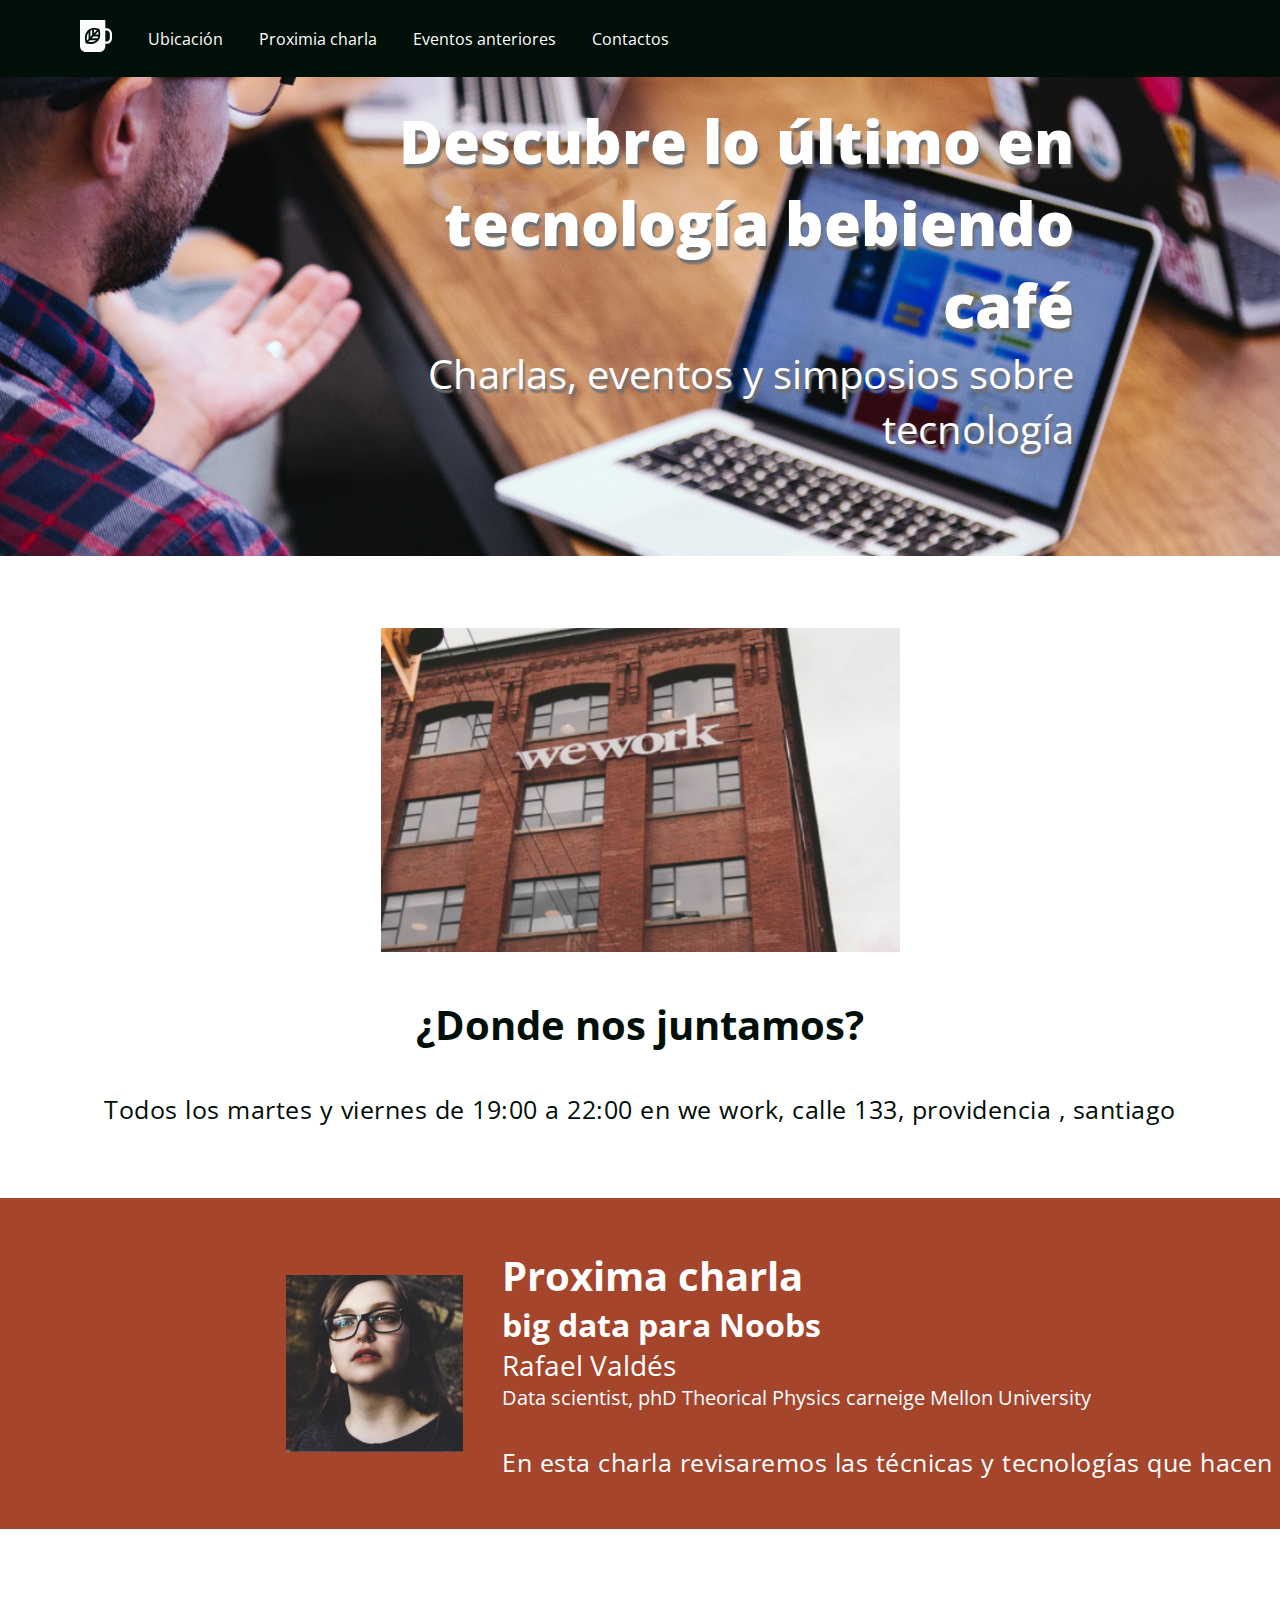
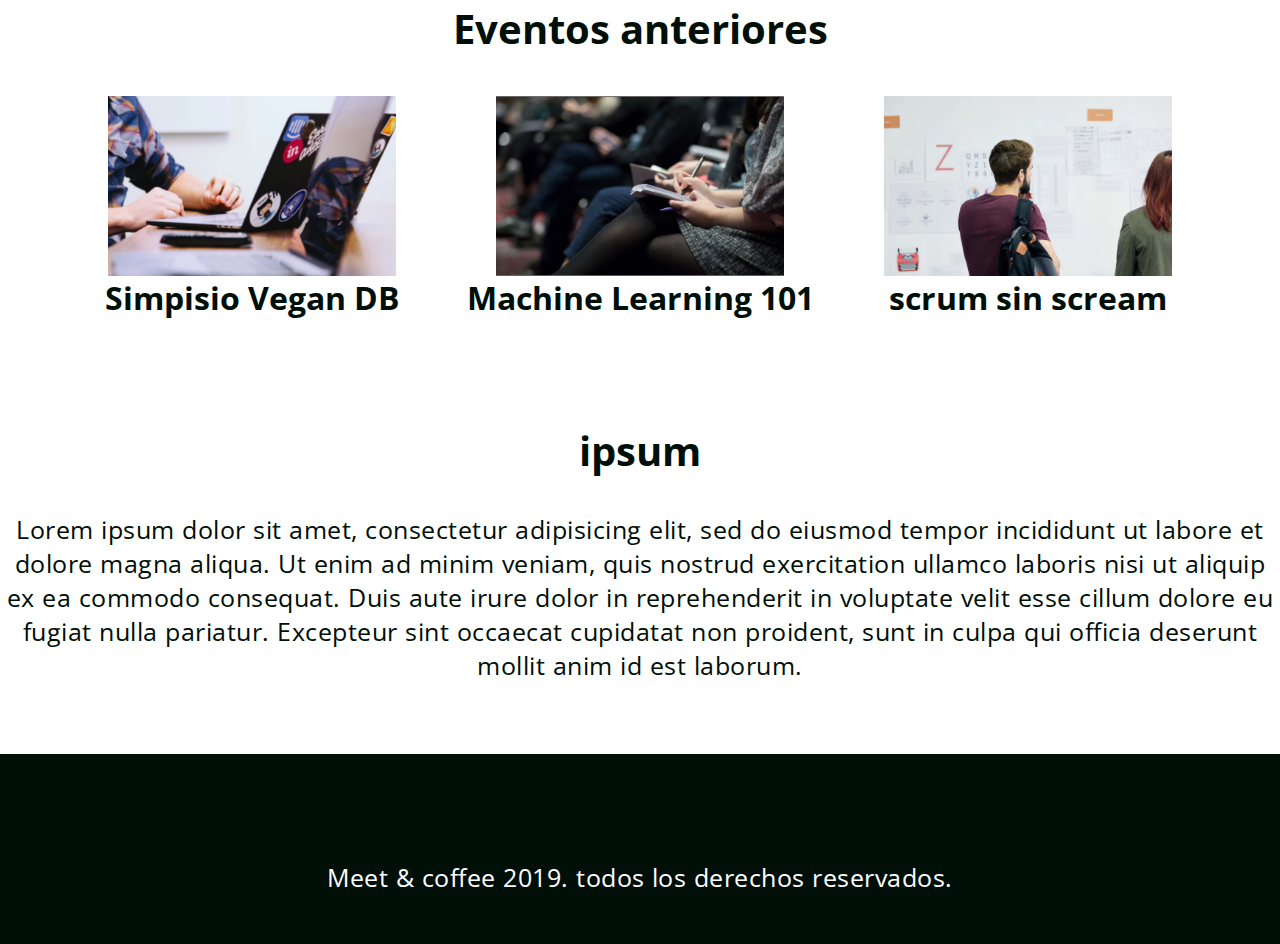
<file: index.html>
<!DOCTYPE html>
<html lang="es" dir="ltr">
  <head>
    <meta charset="utf-8">
    <title>Meet & coffee</title>
    <link rel="shortcut icon"
    type="image/png"href="assets/img/favicon.png"/>
    <meta name="author" content="Esteban Sepúlveda Sepúlveda">
    <meta name="description:" content="comparte tus conocimientos tomando café">
    <meta name="keywords" content="café, Charlas, tecnología, amigos,co-work ">
    <link rel="stylesheet" href="assets/css/style.css">
    <link rel="preconnect" href="https://fonts.gstatic.com">
    <link href="https://fonts.googleapis.com/css2?family=Open+Sans:ital,wght@0,400;0,700;1,800&display=swap" rel="stylesheet">
    <link rel="stylesheet" href="https://use.fontawesome.com/releases/v5.15.1/css/all.css" integrity="sha384-vp86vTRFVJgpjF9jiIGPEEqYqlDwgyBgEF109VFjmqGmIY/Y4HV4d3Gp2irVfcrp" crossorigin="anonymous">
  </head>
  <body>
    <nav class="oscuro">
      <ul>
        <li class="icono"><a href="#inicio">
          <svg xmlns="http://www.w3.org/2000/svg" viewBox="0 0 44 44"><path d="M11.8 26l-2.2 2.3c-.5-2.9-.7-7.5 2.2-11.2V26zm-.4 4.1c2.7.5 7.2.7 10.6-2.3h-8.5l-2.1 2.3zm5.3-16.2c-.8.2-1.7.5-2.4.9v8.5l2.4-2.6v-6.8zm2.5-.3v4.6l4-4.2c-1.1-.3-2.5-.5-4-.4zM16 25.2h8.1c.4-.8.7-1.7.9-2.6h-6.6L16 25.2zm28-6.1V25c0 4.3-3.3 7.8-7.4 7.8h-1.8v2.9c0 4.6-3.6 8.3-7.9 8.3h-19C3.6 44 0 40.3 0 35.7V0h34.8v11.4h1.8c4.1 0 7.4 3.5 7.4 7.7zm-16.2.9c.1-2.6-.4-5-.8-6.4-.2-.9-.4-1.4-.4-1.4s-.5-.2-1.4-.4c-1.4-.4-3.6-.9-6.1-.8-.8 0-1.7.1-2.5.3-.8.2-1.6.4-2.4.7-.9.4-1.7.8-2.5 1.5-.6.5-1.1 1-1.6 1.6-4.5 5.4-3.4 12.5-2.6 15.5.2.9.4 1.4.4 1.4s.5.2 1.4.4c2.8.8 9.6 2 14.7-2.7.6-.5 1.1-1.1 1.5-1.7.6-.8 1-1.7 1.4-2.6.3-.8.5-1.7.7-2.6.1-1.1.2-1.9.2-2.8zm13.2-.9c0-2.6-2-4.6-4.4-4.6h-1.8v15.1h1.8c2.4 0 4.4-2.1 4.4-4.6v-5.9zM21 20h4.4c0-1.6-.1-3-.4-4.2L21 20z"/></svg>
        </a></li>
        <li><a href="#ubicacion">Ubicación </a></li>
        <li><a href="#proxima-charla">Proximia charla </a></li>
        <li><a href="#eventos">Eventos anteriores </a></li>
        <li><a href="#contactos">Contactos </a></li>
      </ul>
    </nav>

    <header id="inicio" class="hero-section" >
      <h1 class="centrado">Descubre lo último en tecnología bebiendo café</h1>
      <h2 class="subtitulo centrado">Charlas, eventos y simposios sobre tecnología</h2>
    </header>

    <section id="ubicacion">
      <img src ="assets/img/we-work.jpg" alt="">
      <h2 class="">¿Donde nos juntamos?</h2>
      <p>Todos los martes y viernes de 19:00 a 22:00 en we work, calle 133, providencia , santiago</p>
    </section>

    <section id="proxima-charla" class="sweet-browm">
      <div class="centrado">
        <img src ="assets/img/speaker.jpg" alt="speaker" class="charla-speaker">

        <div class="charla-texto">
          <h2>Proxima charla</h2>
          <h3>big data para Noobs</h3>
          <h4 class="verde">Rafael Valdés</h4>
          <h5>Data scientist, phD Theorical Physics carneige Mellon University</h5>
          <p>En esta charla revisaremos las técnicas y tecnologías que hacen que sea económico hacer frente a los datos e na escala extrema </p>
        </div>
    </div>
    </section>

    <section id="eventos">
      <h2 class="verde">Eventos anteriores</h2>
      <article class="evento">
        <a href="evento01.html"><img src ="assets/img/simposio-vegan.jpg" alt="" class="evento-foto">
        <h3>Simpisio Vegan DB</h3></a>
      </article>
      <article class="evento">
        <img src ="assets/img/machine-learning.jpg" alt="" class="evento-foto">
        <h3>Machine Learning 101</h3>
      </article>
      <article class="evento">
        <img src="assets/img/scrum-sin-scream.jpg" alt="" class="evento-foto">
        <h3>scrum sin scream</h3>
      </article>
    </section>
    <section>
      <h2>ipsum</h2>
      <p>Lorem ipsum dolor sit amet, consectetur adipisicing elit, sed do eiusmod tempor incididunt ut labore et dolore magna aliqua. Ut enim ad minim veniam, quis nostrud exercitation ullamco laboris nisi ut aliquip ex ea commodo consequat. Duis aute irure dolor in reprehenderit in voluptate velit esse cillum dolore eu fugiat nulla pariatur. Excepteur sint occaecat cupidatat non proident, sunt in culpa qui officia deserunt mollit anim id est laborum.</p>
    </section>

    <footer id="contactos" class="oscuro">
      <a class="contactos" href="https://github.com"><i class="fab fa-github-square fa-5x"></i> </a>
      <a class="contactos" href="https://twitter.com"><i class="fab fa-twitter-square fa-5x"></i ></a>
      <a class="contactos" href="https://wwww.linkedin.com"><i class="fab fa-linkedin fa-5x"></i></a>
      <p>Meet & coffee 2019. todos los derechos reservados.</p>
    </footer>

  </body>
</html>
</file>
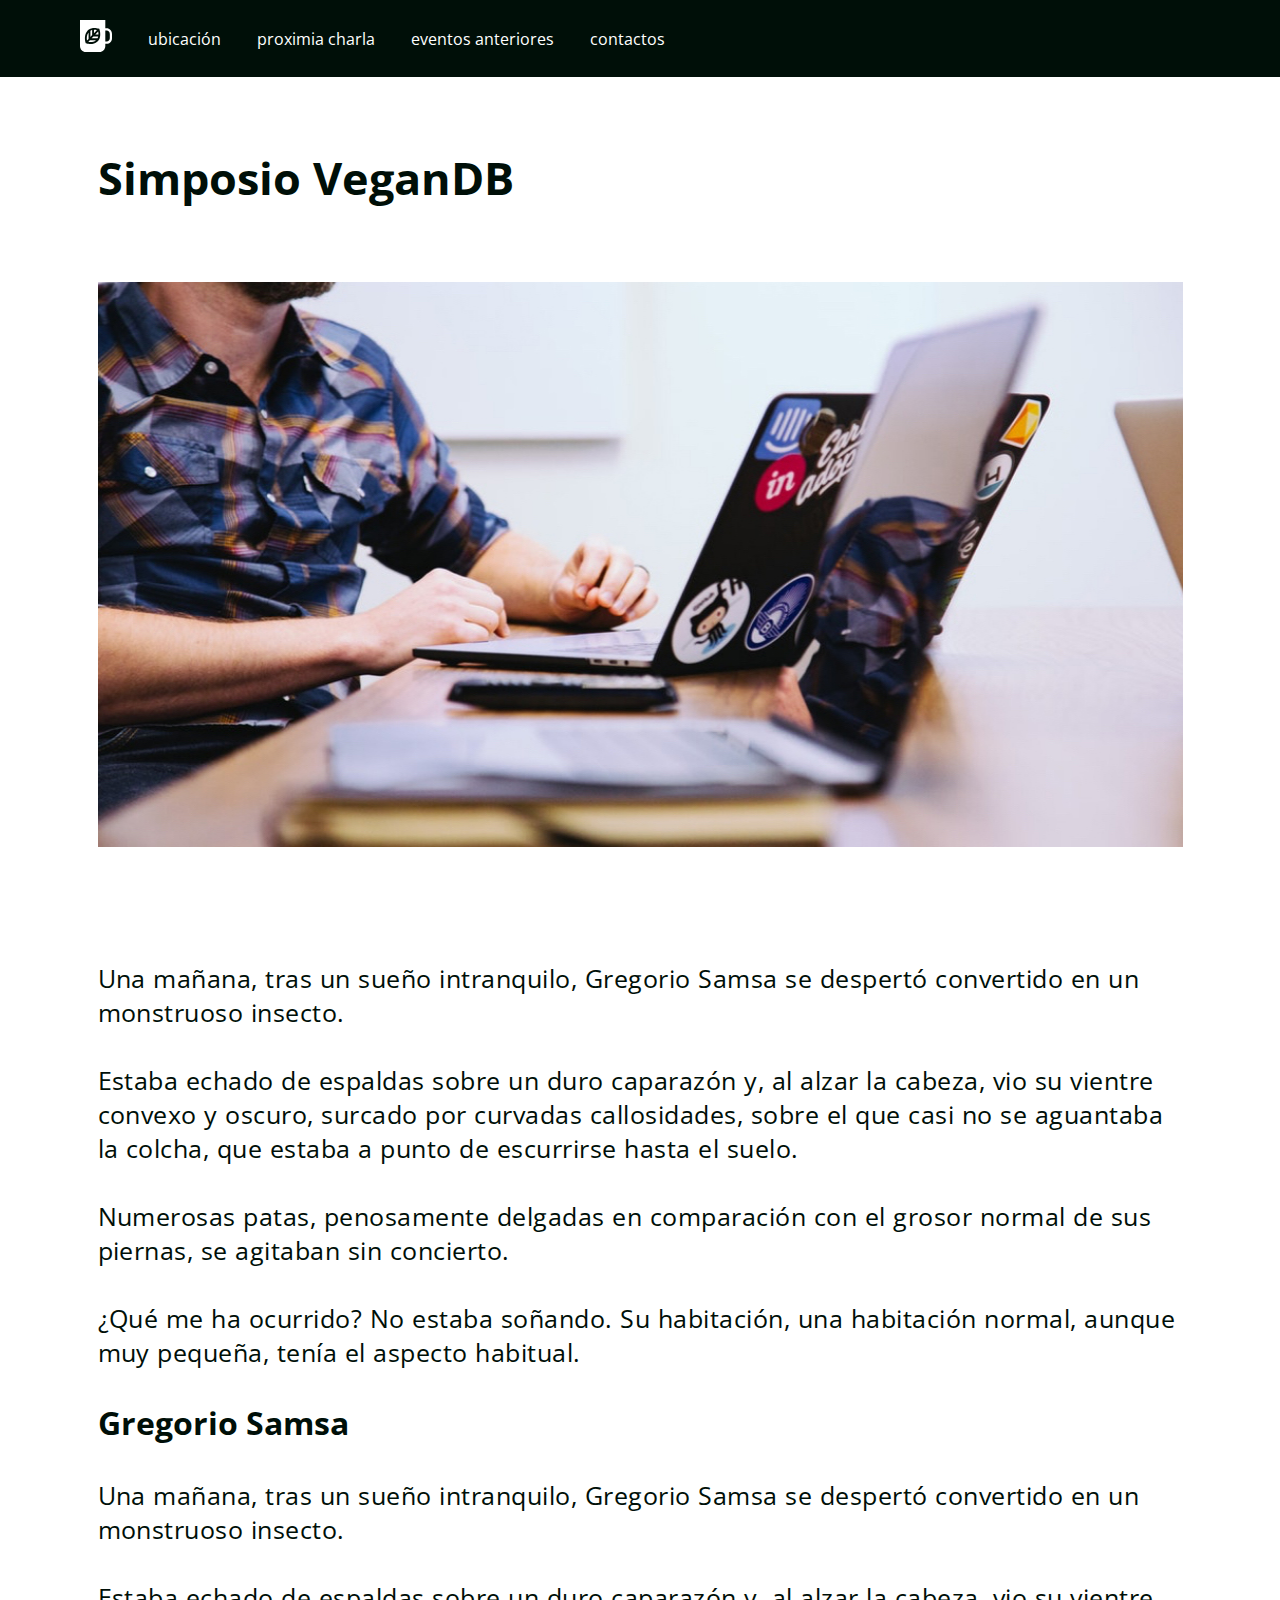
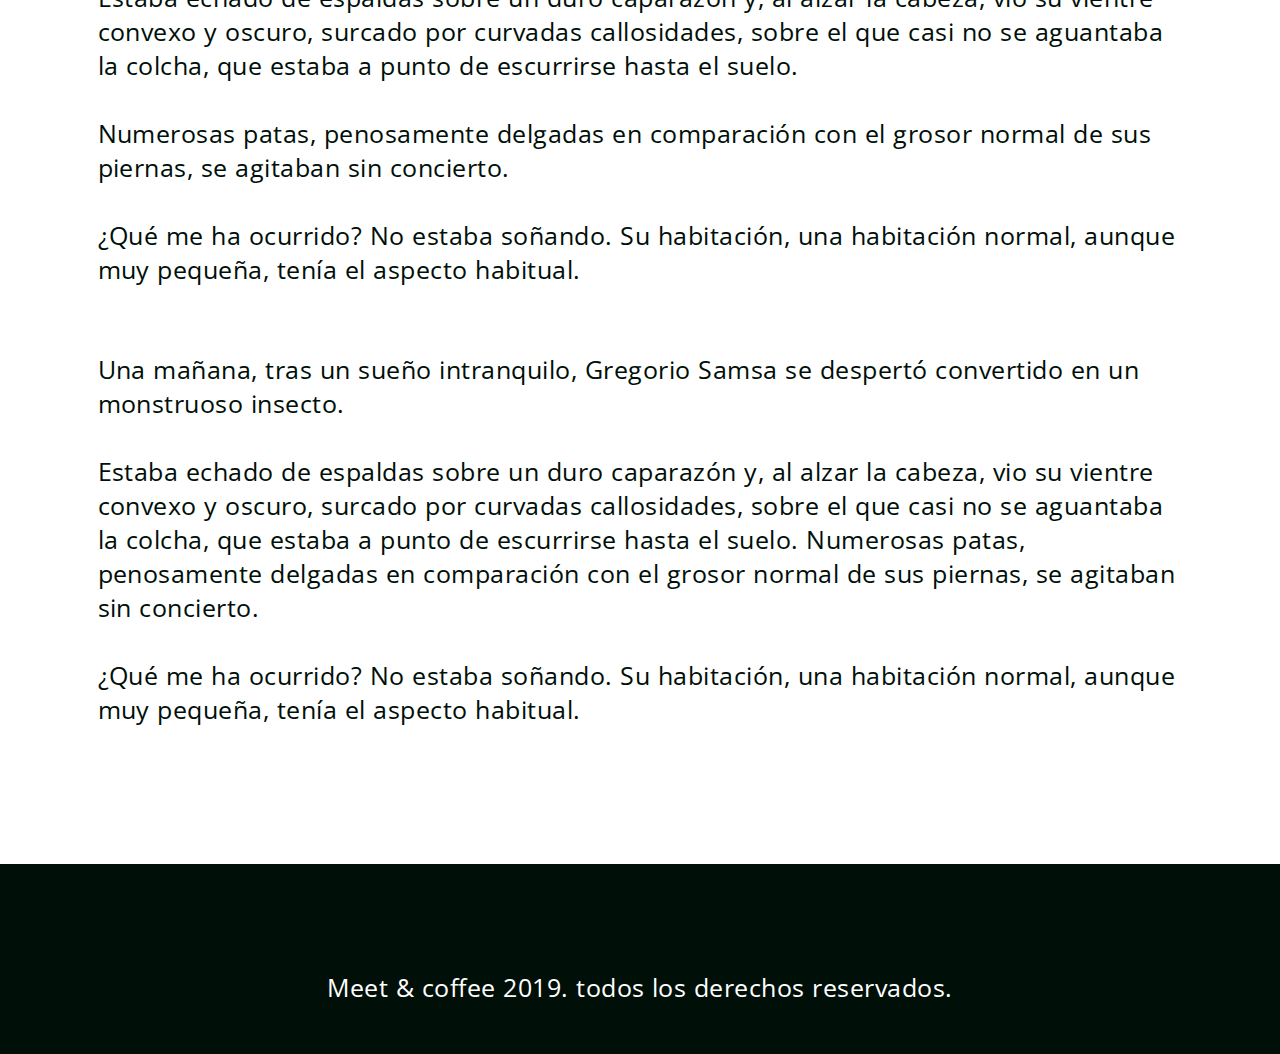
<file: evento01.html>
<!DOCTYPE html>
<html lang="es" dir="ltr">
  <head>
    <meta charset="utf-8">
    <title>Meet & coffee</title>
    <link rel="shortcut icon"
      type="image/png"href="assets/img/favicon.png"/>
    <meta name="author" content="Esteban Sepúlveda Sepúlveda">
    <meta name="description:" content="comparte tus conocimientos tomando café">
    <meta name="keywords" content="café, Charlas, tecnología, amigos,co-work ">
    <link rel="stylesheet" href="assets/css/style.css">
    <link rel="preconnect" href="https://fonts.gstatic.com">
    <link href="https://fonts.googleapis.com/css2?family=Open+Sans:ital,wght@0,400;0,700;1,800&display=swap" rel="stylesheet">
    <link rel="stylesheet" href="https://use.fontawesome.com/releases/v5.15.1/css/all.css" integrity="sha384-vp86vTRFVJgpjF9jiIGPEEqYqlDwgyBgEF109VFjmqGmIY/Y4HV4d3Gp2irVfcrp" crossorigin="anonymous">
  </head>
  <body>
    <nav class="oscuro">
      <ul>
        <li class="icono"><a href="#inicio">
          <svg xmlns="http://www.w3.org/2000/svg" viewBox="0 0 44 44"><path d="M11.8 26l-2.2 2.3c-.5-2.9-.7-7.5 2.2-11.2V26zm-.4 4.1c2.7.5 7.2.7 10.6-2.3h-8.5l-2.1 2.3zm5.3-16.2c-.8.2-1.7.5-2.4.9v8.5l2.4-2.6v-6.8zm2.5-.3v4.6l4-4.2c-1.1-.3-2.5-.5-4-.4zM16 25.2h8.1c.4-.8.7-1.7.9-2.6h-6.6L16 25.2zm28-6.1V25c0 4.3-3.3 7.8-7.4 7.8h-1.8v2.9c0 4.6-3.6 8.3-7.9 8.3h-19C3.6 44 0 40.3 0 35.7V0h34.8v11.4h1.8c4.1 0 7.4 3.5 7.4 7.7zm-16.2.9c.1-2.6-.4-5-.8-6.4-.2-.9-.4-1.4-.4-1.4s-.5-.2-1.4-.4c-1.4-.4-3.6-.9-6.1-.8-.8 0-1.7.1-2.5.3-.8.2-1.6.4-2.4.7-.9.4-1.7.8-2.5 1.5-.6.5-1.1 1-1.6 1.6-4.5 5.4-3.4 12.5-2.6 15.5.2.9.4 1.4.4 1.4s.5.2 1.4.4c2.8.8 9.6 2 14.7-2.7.6-.5 1.1-1.1 1.5-1.7.6-.8 1-1.7 1.4-2.6.3-.8.5-1.7.7-2.6.1-1.1.2-1.9.2-2.8zm13.2-.9c0-2.6-2-4.6-4.4-4.6h-1.8v15.1h1.8c2.4 0 4.4-2.1 4.4-4.6v-5.9zM21 20h4.4c0-1.6-.1-3-.4-4.2L21 20z"/></svg>
        </a></li>
        <li><a href="index.html#ubicacion"> ubicación </a></li>
        <li><a href="index.html#proxima-charla"> proximia charla </a></li>
        <li><a href="index.html#eventos"> eventos anteriores </a></li>
        <li><a href="#contactos"> contactos </a></li>

      </ul>
    </nav>

    <header >
      <div class="container padding-top">

      <h2 class="Simposio">Simposio VeganDB</h2>
      </div>
    </header>

    <section class="container interior">
      <img class="imagen_post1" src ="assets/img/post-1.jpg" alt="">

      <div class="bloque">
        <p>Una mañana, tras un sueño intranquilo, Gregorio Samsa se despertó convertido en un monstruoso insecto.</p>
        <p>Estaba echado de espaldas sobre un duro caparazón y, al alzar la cabeza, vio su vientre convexo y oscuro, surcado por curvadas callosidades, sobre el que casi no se aguantaba la colcha, que estaba a punto de escurrirse hasta el suelo.</p>
        <p>Numerosas patas, penosamente delgadas en comparación con el grosor normal de sus piernas, se agitaban sin concierto.</p>
        <p>¿Qué me ha ocurrido? No estaba soñando. Su habitación, una habitación normal, aunque muy pequeña, tenía el aspecto habitual.</p>
      </div>
        <h3 class="Gregorio">Gregorio Samsa</h3>
      <div class="bloque">
        <p>Una mañana, tras un sueño intranquilo, Gregorio Samsa se despertó convertido en un monstruoso insecto.</p>
        <p>Estaba echado de espaldas sobre un duro caparazón y, al alzar la cabeza, vio su vientre convexo y oscuro, surcado por curvadas callosidades, sobre el que casi no se aguantaba la colcha, que estaba a punto de escurrirse hasta el suelo.</p>
        <p>Numerosas patas, penosamente delgadas en comparación con el grosor normal de sus piernas, se agitaban sin concierto.</p> <p>¿Qué me ha ocurrido? No estaba soñando. Su habitación, una habitación normal, aunque muy pequeña, tenía el aspecto habitual.</p>
      </div>
      <div class="bloque">
        <p>Una mañana, tras un sueño intranquilo, Gregorio Samsa se despertó convertido en un monstruoso insecto.</p>
        <p>Estaba echado de espaldas sobre un duro caparazón y, al alzar la cabeza, vio su vientre convexo y oscuro, surcado por curvadas callosidades, sobre el que casi no se aguantaba la colcha, que estaba a punto de escurrirse hasta el suelo. Numerosas patas, penosamente delgadas en comparación con el grosor normal de sus piernas, se agitaban sin concierto.</p>
        <p>¿Qué me ha ocurrido? No estaba soñando. Su habitación, una habitación normal, aunque muy pequeña, tenía el aspecto habitual.</p>
      </div>

    </section>

    <footer id="contactos" class="oscuro">
      <a class="contactos" href="https://github.com"><i class="fab fa-github-square fa-5x"></i> </a>
      <a class="contactos" href="https://twitter.com"><i class="fab fa-twitter-square fa-5x"></i ></a>
      <a class="contactos" href="https://wwww.linkedin.com"><i class="fab fa-linkedin fa-5x"></i></a>
      <p>Meet & coffee 2019. todos los derechos reservados.</p>
    </footer>
  </body>
</html>
</file>
<file: assets/css/style.css>
/*body{ background: red;}
h2{  text-align: center;  color: blue;}
.verde {color: green;}
.centrado {text-align: center;}
#subtitulo{ text-align: right;color: white}*/
body{
  text-align: center;
  color: #000f08;
  margin: 0;
  font-family: 'open sans', sans-serif;
}
h1{
  font-weight: 800;
  font-size: 3.75em;
  margin-bottom: 0.25em;

}
h2{
  font-weight: 700;
  font-size: 2.5em;
}
h3{
  font-size: 2em;
}
h4{
  font-size: 1.75em;
}
h5{
  font-size: 1.25em;
}
#ubicacion h2{
  margin: 1em auto;
}
.sweet-brown h3, .sweet-brown h5 {
  margin-bottom: 0.5em;/* ejemplo de como los "em" concideran un elemento padre para su proporcionalidad*/
}
#eventos h2{
  margin-bottom: 1em;
}
#eventos h3{
  margin-bottom: 1em;
}
.evento a {
  color: #000f08;
  text-decoration: none;
}


body * {
  margin: 0;
  border: 0;
  padding: 0;
}
.oscuro {
  background: #000f08;
  color: #ffffff;
}

.oscuro a {
  color: #ffffff;
  text-decoration: none;
}
.sweet-browm {
  text-align: left;
  background: #a4452c;
  color: #ffffff;
  padding: 3.125rem;
  white-space: nowrap;
}
.centrado{
  width:60%;
  margin-left: 40%;
}
.hero-section{
  text-align: right;
  background-image: url('../img/bg-hero.png');
  background-repeat: no-repeat;
  background-size: cover;
  color: #ffffff;
  text-shadow: 0.125em 0.25em 0.125em #707070;
  padding: 6.25rem 3.125rem;
  width: 100%
}
.subtitulo, h4, h5 {
    font-weight: 400;
}

section, footer {
  margin-top: 4.5rem;
}
footer{
  padding: 3.125rem;

}
.charla-texto, .evento {
  display:inline-block;
}
.centrado {
  width:60%;
  margin: 0 auto;
}

.evento{
  width: 30%;
  vertical-align: middle;
}
.evento-foto{
  width: 75%;
  vertical-align: middle;
}
.charla-speaker{width: 25%;
vertical-align: middle;
}


.charla-texto {
  width: 70%;
  vertical-align: middle;
  margin-left: 5%;
  white-space: nowrap;
}

nav{
  text-align: left;
  padding: 1.25rem 4rem;
  position: fixed;
  width: 100vw;
}
nav ul{
  list-style-type: none;
}
nav ul li{
  display: inline-block;
  margin: 0 1em;
  vertical-align: middle;
}
.icono{
  width: 2rem;
}
.icono svg{
  fill: #ffffff;
}
.contactos{
  margin-left: 3.125rem;
}

p{
  margin-top: 2.125rem;
  font-size: 1.563rem;
  letter-spacing: 0.031rem;
}

.Simposio {
  font-size: 2.813rem;

}
.container {
  text-align: left;
  width: 67.813rem;
  margin: 0 auto;
  box-sizing: border-box;
}

.interior{
  padding-top: 4.6rem;
}
.padding-top{
  padding-top: 9.2rem;
}
.imagen_post1{
  width: 100%;
  height: 35.313rem;
  margin-bottom: 4.688rem;
}
.bloque {
  text-align: left;
  height: 27.5rem;

}
.gregorio{
  font-size: 2.5rem;
  margin-top: 0.938rem;
  margin-bottom: 3rem;

}
</file>
